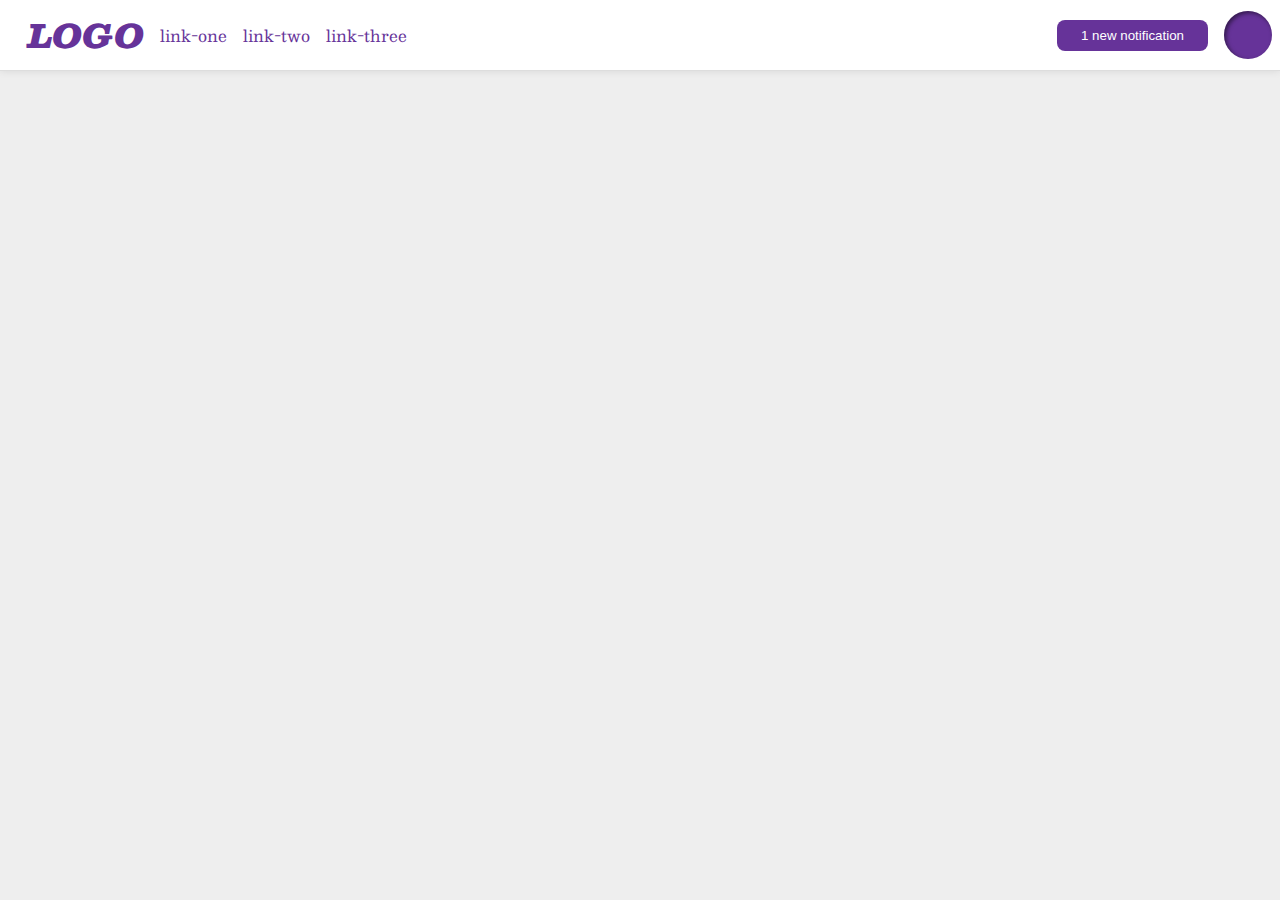
<file: flex/03-flex-header-2/index.html>
<!DOCTYPE html>
<html lang="en">
  <head>
    <meta charset="UTF-8">
    <meta http-equiv="X-UA-Compatible" content="IE=edge">
    <meta name="viewport" content="width=device-width, initial-scale=1.0">
    <title>Flex Header 2</title>
    <link rel="stylesheet" href="style.css">
  </head>
  <body>
    <div class="header">
      <div class="left">
        <div class="logo">
          LOGO
        </div>
        <ul class="links">
          <li><a href="https://google.com">link-one</a></li>
          <li><a href="https://google.com">link-two</a></li>
          <li><a href="https://google.com">link-three</a></li>
        </ul>
      </div>
      <div class="right">
        <button class="notifications">
          1 new notification
        </button>
        <div class="profile-image"></div>
      </div>
    </div>
  </body>
</html>
</file>
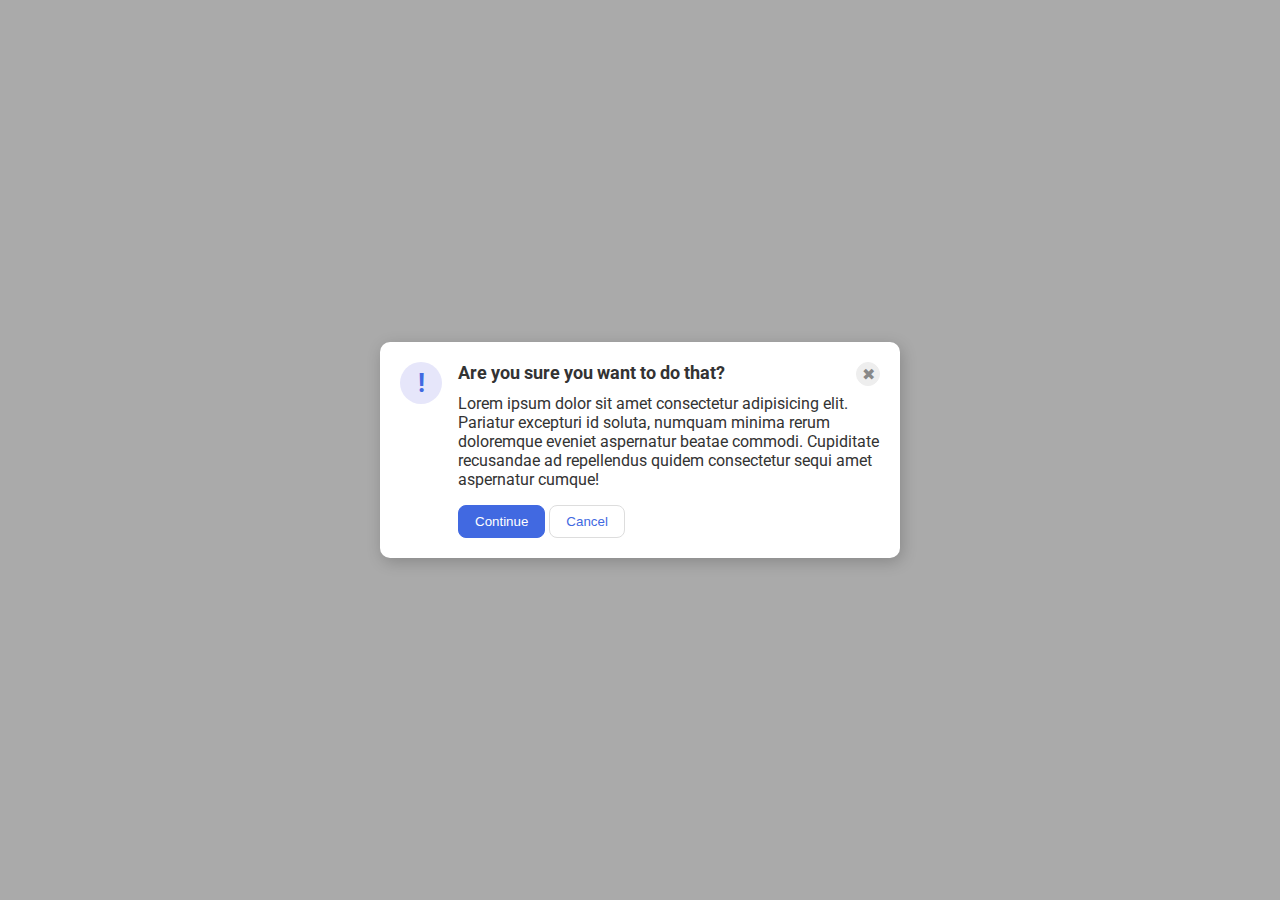
<file: flex/05-flex-modal/index.html>
<!DOCTYPE html>
<html lang="en">
  <head>
    <meta charset="UTF-8">
    <meta http-equiv="X-UA-Compatible" content="IE=edge">
    <meta name="viewport" content="width=device-width, initial-scale=1.0">
    <link rel="stylesheet" href="style.css">
    <title>Modal</title>
  </head>
  <body>
    <div class="modal">
      <div class="icon">!</div>
      <div class="container">

        <div class="header">Are you sure you want to do that?
          <button class="close-button">✖</button>
        </div>

        <div class="text">Lorem ipsum dolor sit amet consectetur adipisicing elit. Pariatur excepturi id soluta, numquam minima rerum doloremque eveniet aspernatur beatae commodi. Cupiditate recusandae ad repellendus quidem consectetur sequi amet aspernatur cumque!</div>
        
        <button class="continue">Continue</button>
        <button class="cancel">Cancel</button>
      </div>
    </div>
  </body>
</html>
</file>
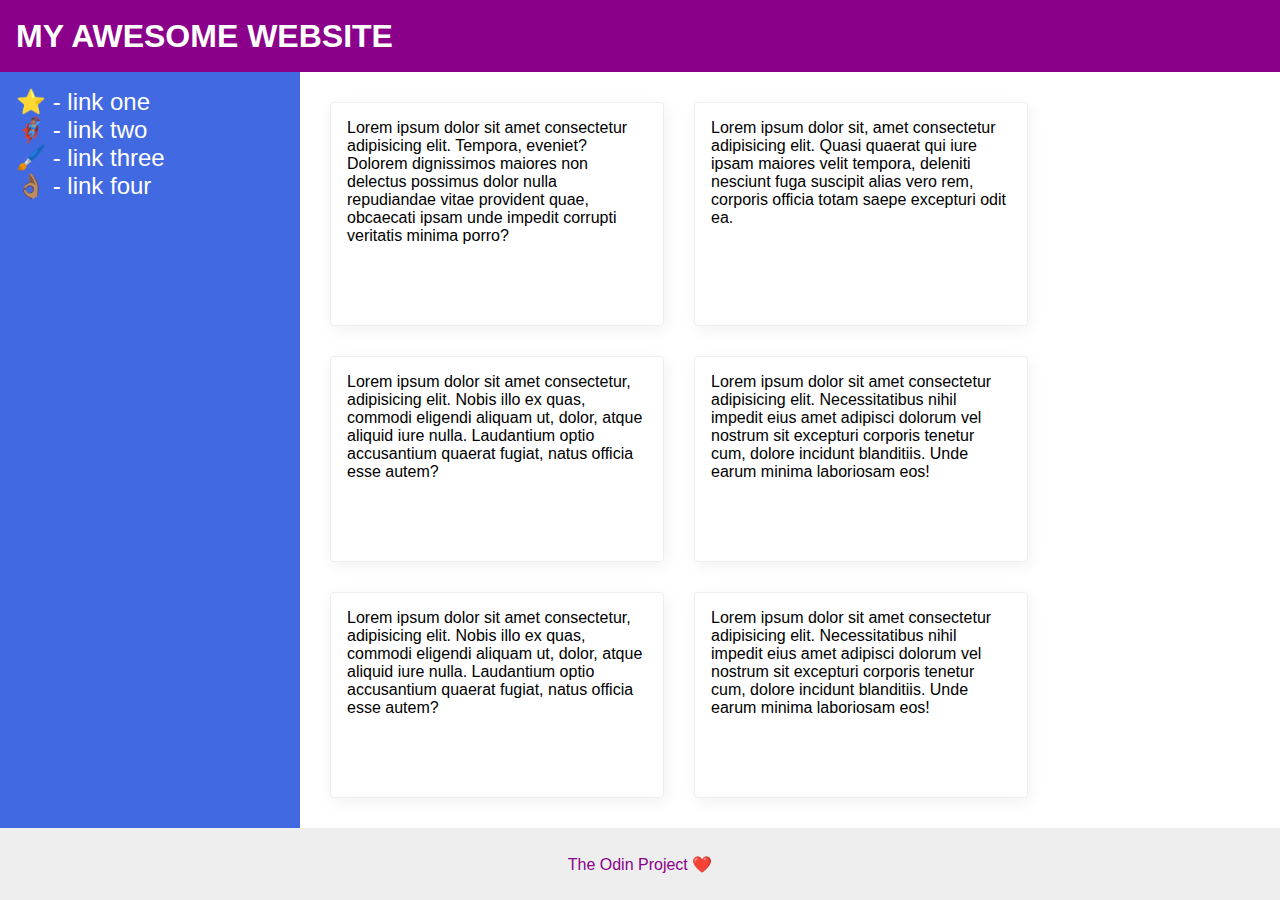
<file: flex/07-flex-layout-2/index.html>
<!DOCTYPE html>
<html lang="en">
  <head>
    <meta charset="UTF-8">
    <meta http-equiv="X-UA-Compatible" content="IE=edge">
    <meta name="viewport" content="width=device-width, initial-scale=1.0">
    <title>The Holy Grail</title>
    <link rel="stylesheet" href="style.css">
  </head>
  <body>
    <div class="header">
      MY AWESOME WEBSITE
    </div>
    <div class="body">
      <div class="sidebar">
        <ul>
          <li><a href="#">⭐ - link one</a></li>
          <li><a href="#">🦸🏽‍♂️ - link two</a></li>
          <li><a href="#">🖌️ - link three</a></li>
          <li><a href="#">👌🏽 - link four</a></li>
        </ul>
      </div>
    
    

    <div class="cards-container">
      <div class="card">Lorem ipsum dolor sit amet consectetur adipisicing elit. Tempora, eveniet? Dolorem dignissimos maiores non delectus possimus dolor nulla repudiandae vitae provident quae, obcaecati ipsam unde impedit corrupti veritatis minima porro?</div>
      <div class="card">Lorem ipsum dolor sit, amet consectetur adipisicing elit. Quasi quaerat qui iure ipsam maiores velit tempora, deleniti nesciunt fuga suscipit alias vero rem, corporis officia totam saepe excepturi odit ea.</div>
      <div class="card">Lorem ipsum dolor sit amet consectetur, adipisicing elit. Nobis illo ex quas, commodi eligendi aliquam ut, dolor, atque aliquid iure nulla. Laudantium optio accusantium quaerat fugiat, natus officia esse autem?</div>
      <div class="card">Lorem ipsum dolor sit amet consectetur adipisicing elit. Necessitatibus nihil impedit eius amet adipisci dolorum vel nostrum sit excepturi corporis tenetur cum, dolore incidunt blanditiis. Unde earum minima laboriosam eos!</div>
      <div class="card">Lorem ipsum dolor sit amet consectetur, adipisicing elit. Nobis illo ex quas, commodi eligendi aliquam ut, dolor, atque aliquid iure nulla. Laudantium optio accusantium quaerat fugiat, natus officia esse autem?</div>
      <div class="card">Lorem ipsum dolor sit amet consectetur adipisicing elit. Necessitatibus nihil impedit eius amet adipisci dolorum vel nostrum sit excepturi corporis tenetur cum, dolore incidunt blanditiis. Unde earum minima laboriosam eos!</div>
    </div>
    
    </div>
    <div class="footer">
      The Odin Project ❤️
    </div>
  </body>
</html>
</file>
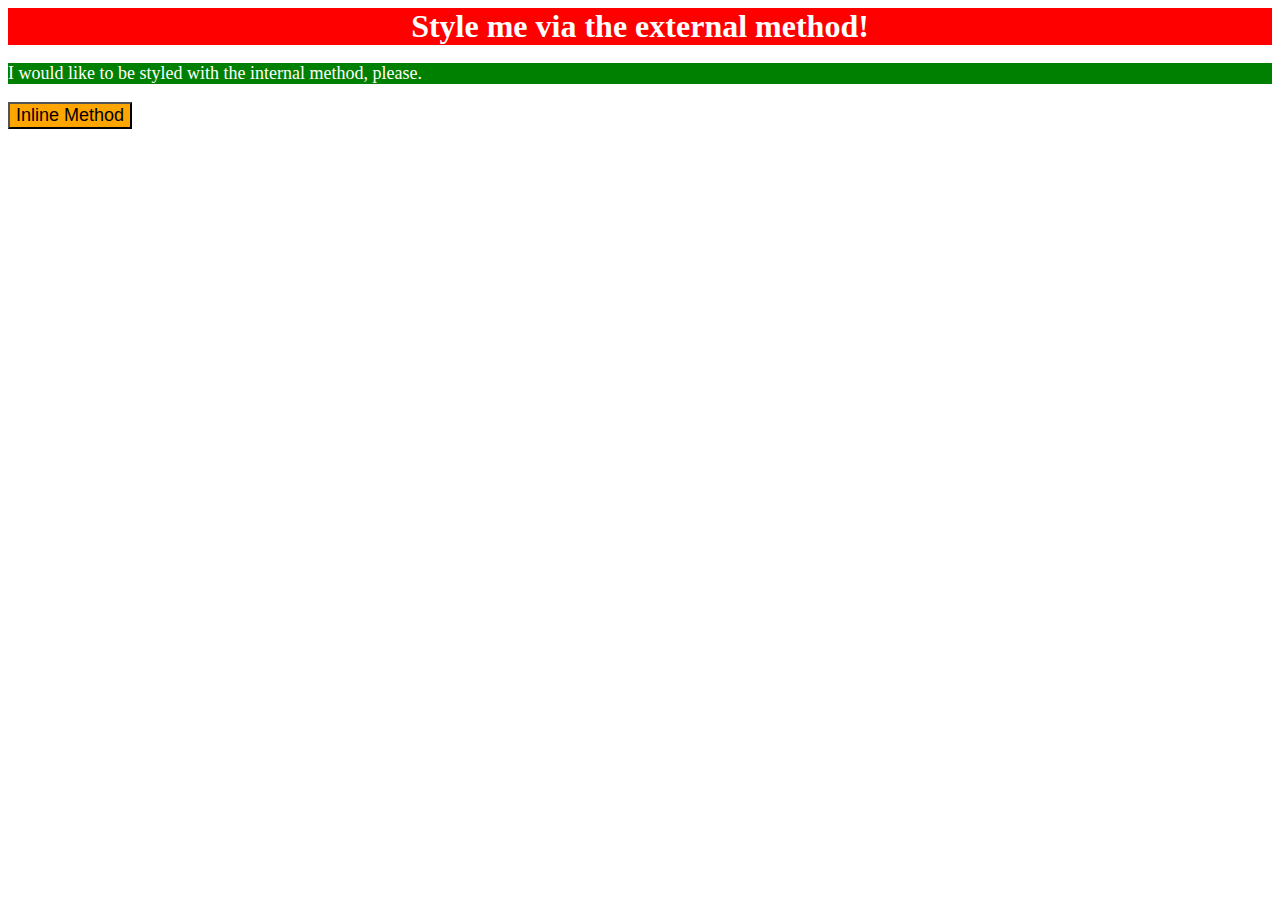
<file: foundations/01-css-methods/index.html>
<!DOCTYPE html>
<html lang="en">
  <head>
    <meta charset="UTF-8">
    <meta http-equiv="X-UA-Compatible" content="IE=edge">
    <meta name="viewport" content="width=device-width, initial-scale=1.0">
    <link rel="stylesheet" href="style.css">
    <title>Methods for Adding CSS</title>
  </head>
  <body>
    <div>Style me via the external method!</div>
    <p>I would like to be styled with the internal method, please.</p>
    <style>
      p {
        background-color: green;
        color: white;
        font-size: 18px;
      }
    </style>
    <button style="background-color: orange; font-size:18px;">Inline Method</button>
  </body>
</html>
</file>
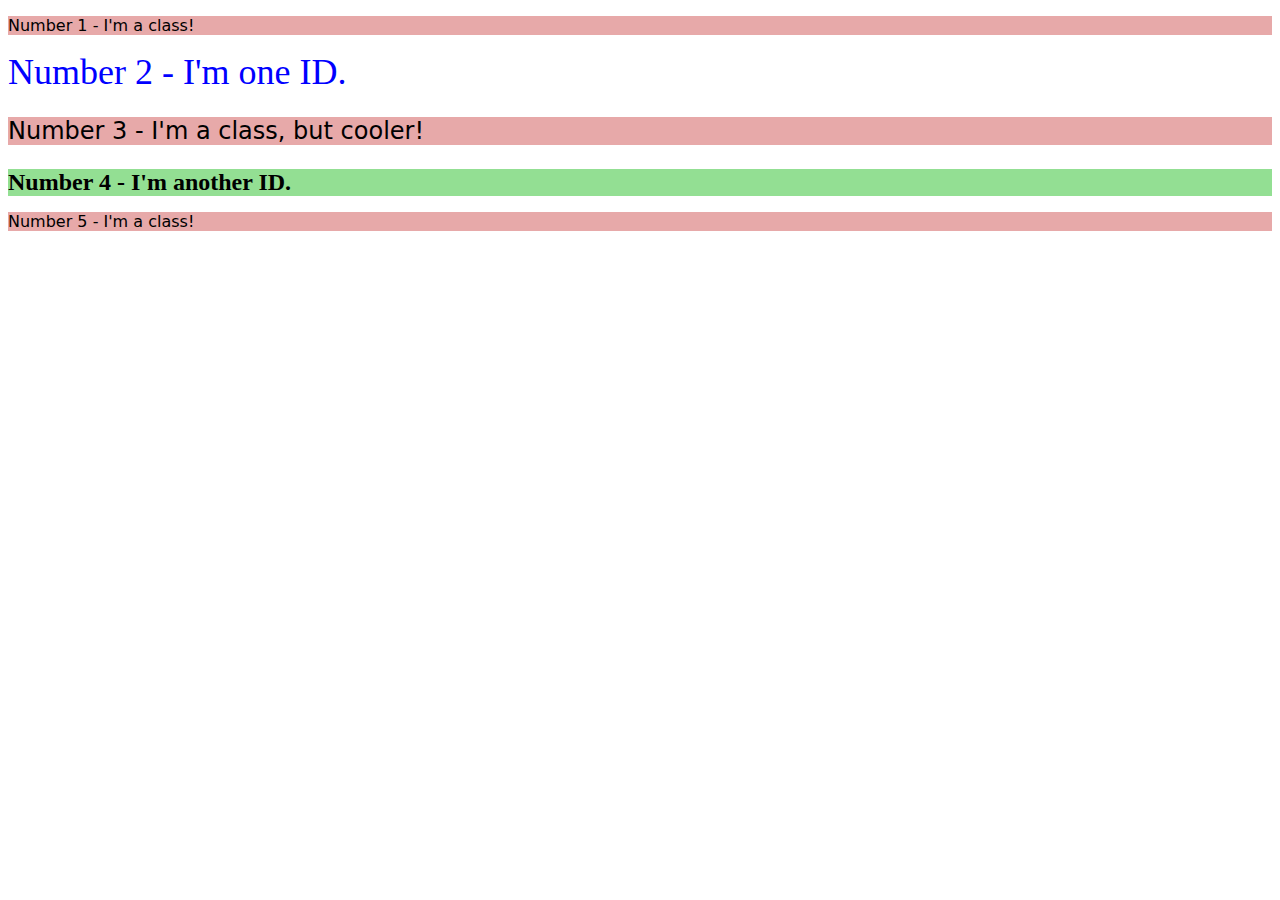
<file: foundations/02-class-id-selectors/index.html>
<!DOCTYPE html>
<html lang="en">
  <head>
    <meta charset="UTF-8">
    <meta http-equiv="X-UA-Compatible" content="IE=edge">
    <meta name="viewport" content="width=device-width, initial-scale=1.0">
    <title>Class and ID Selectors</title>
    <link rel="stylesheet" href="style.css">
  </head>
  <body>
    <p class="odd">Number 1 - I'm a class!</p>
    <div id="two">Number 2 - I'm one ID.</div>
    <p class="odd adjust-font-size">Number 3 - I'm a class, but cooler!</p>
    <div id="four">Number 4 - I'm another ID.</div>
    <p class="odd">Number 5 - I'm a class!</p>
  </body>
</html>
</file>
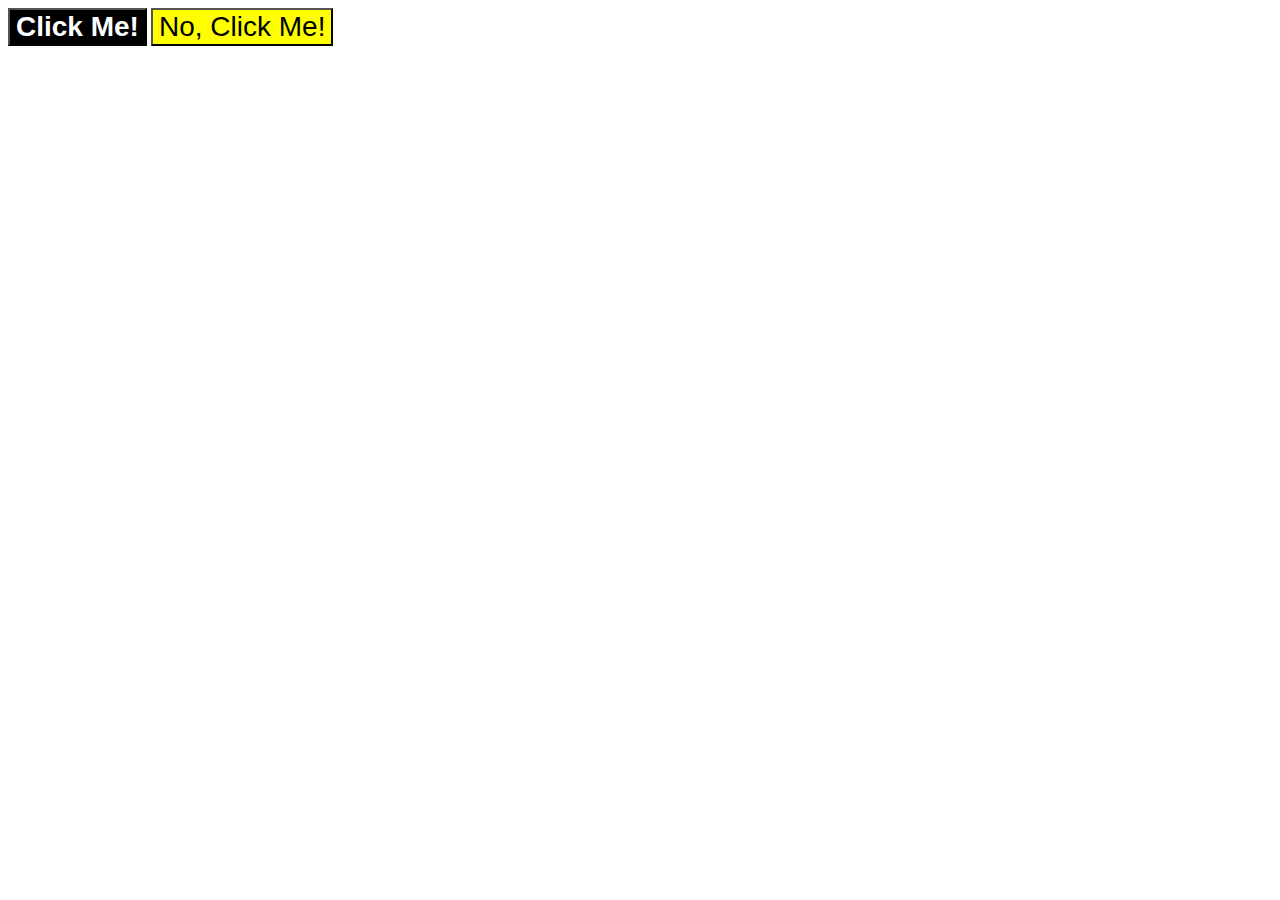
<file: foundations/03-grouping-selectors/index.html>
<!DOCTYPE html>
<html lang="en">
  <head>
    <meta charset="UTF-8">
    <meta http-equiv="X-UA-Compatible" content="IE=edge">
    <meta name="viewport" content="width=device-width, initial-scale=1.0">
    <title>Grouping Selectors</title>
    <link rel="stylesheet" href="style.css">
  </head>
  <body>
    <button class="click">Click Me!</button>
    <button class="no-click">No, Click Me!</button>
  </body>
</html>
</file>
<file: flex/03-flex-header-2/style.css>
/* this is some magical font-importing.  
you'll learn about it later. */
@import url('https://fonts.googleapis.com/css2?family=Besley:ital,wght@0,400;1,900&display=swap');

body {
  margin: 0;
  background: #eee;
  font-family: Besley, serif;
}

.header {
  background: white;
  border-bottom: 1px solid #ddd;
  box-shadow: 0 0 8px rgba(0,0,0,.1);
  display: flex;
  justify-content: space-between;
  padding: 8px;
}

.profile-image {
  background: rebeccapurple;
  box-shadow: inset 2px 2px 4px rgba(0,0,0,.5);
  border-radius: 50%;
  width: 48px;
  height: 48px;
}

.logo {
  color: rebeccapurple;
  font-size: 32px;
  font-weight: 900;
  font-style: italic;
  padding-left: 20px;
}

button {
  border: none;
  border-radius: 8px;
  background: rebeccapurple;
  color: white;
  padding: 8px 24px;
}

a {
  /* this removes the line under our links */
  text-decoration: none;
  color: rebeccapurple;
}

ul {
  list-style-type: none;
  display: flex;
  gap: 16px;
  margin: 0;
  padding: 0;
}


.left,
.right {
  display: flex;
  align-items: center;
  gap: 16px;
}
</file>
<file: flex/05-flex-modal/style.css>
@import url('https://fonts.googleapis.com/css2?family=Roboto:wght@400;700&display=swap');

html, body {
  height: 100%;
}

body {
  font-family: Roboto, sans-serif;
  margin: 0;
  background: #aaa;
  color: #333;
  /* I'll give you this one for free lol */
  display: flex;
  align-items: center;
  justify-content: center;
}

.modal {
  background: white;
  width: 480px;
  border-radius: 10px;
  box-shadow: 2px 4px 16px rgba(0,0,0,.2);
}

.icon {
  color: royalblue;
  font-size: 26px;
  font-weight: 700;
  background: lavender;
  width: 42px;
  height: 42px;
  border-radius: 50%;
  display: flex;
  align-items: center;
  justify-content: center;
}

.close-button {
  background: #eee;
  border-radius: 50%;
  color: #888;
  font-weight: 400;
  font-size: 16px;
  height: 24px;
  width: 24px;
  display: flex;
  align-items: center;
  justify-content: center;
  border: 1px solid #eee;
  padding: 0;
}

button {
  cursor: pointer;
  padding: 8px 16px;
  border-radius: 8px;
}

button.continue {
  background: royalblue;
  border: 1px solid royalblue;
  color: white;
}

button.cancel {
  background: white;
  border: 1px solid #ddd;
  color: royalblue;
}

.modal {
  padding: 20px;
  display: flex;
  gap: 16px;
}

.icon {
  flex-shrink: 0;
}

.header {
  display: flex;
  justify-content: space-between;
  font-weight: bold;
  font-size: large;
  padding-bottom: 8px;
}

.text {
  padding-bottom: 16px;
}
</file>
<file: flex/07-flex-layout-2/style.css>
body {
  font-family: -apple-system, BlinkMacSystemFont, 'Segoe UI', Roboto, Oxygen, Ubuntu, Cantarell, 'Open Sans', 'Helvetica Neue', sans-serif;
  margin: 0;
  min-height: 100vh;
  display: flex;
  flex-direction: column;
}

.header {
  height: 72px;
  background: darkmagenta;
  color: white;
  display: flex;
  align-items: center;
  font-weight: bold;
  font-size: 32px;
  padding: 0 16px;
}

.footer {
  height: 72px;
  background: #eee;
  color: darkmagenta;
  display: flex;
  align-items: center;
  justify-content: center;
}


.sidebar {
  width: 300px;
  background: royalblue;
  box-sizing: border-box;
  display: flex;
  flex-shrink: 0;
  padding: 16px;
}

.cards-container {
  display: flex;
  gap: 30px;
  padding: 30px;
  flex-wrap: wrap;
  
}

.card {
  border: 1px solid #eee;
  box-shadow: 2px 4px 16px rgba(0,0,0,.06);
  border-radius: 4px;
  padding: 16px;
  width: 300px;
}

.body {
  flex: 1;
  display: flex;
}

ul {
  list-style-type: none;
  margin: 0;
  padding: 0;
}

a {
  text-decoration: none;
  color: white;
  font-size: 24px;
}
</file>
<file: foundations/01-css-methods/style.css>
div {
    background-color: red;
    color: white;
    font-size: 32px;
    text-align: center;
    font-weight: bold;
}
</file>
<file: foundations/02-class-id-selectors/style.css>
.odd {
    background-color: rgb(231, 169, 169);
    font-family: Verdana, "DejaVu Sans", sans-serif;
}

#two {
    color: blue;
    font-size: 36px;
}

.adjust-font-size{
    font-size: 24px;
}

#four {
    background-color: rgb(147, 223, 147);
    font-size: 24px;
    font-weight: bold;
}
</file>
<file: foundations/03-grouping-selectors/style.css>
.click,
.no-click {
    font-size: 28px;
    font-family: Helvetica, 'Times New Roman',sans-serif;
}

.click {
    background-color: black;
    color: white;
    font-weight: bold;
}

.no-click {
    background-color: yellow;
}
</file>
